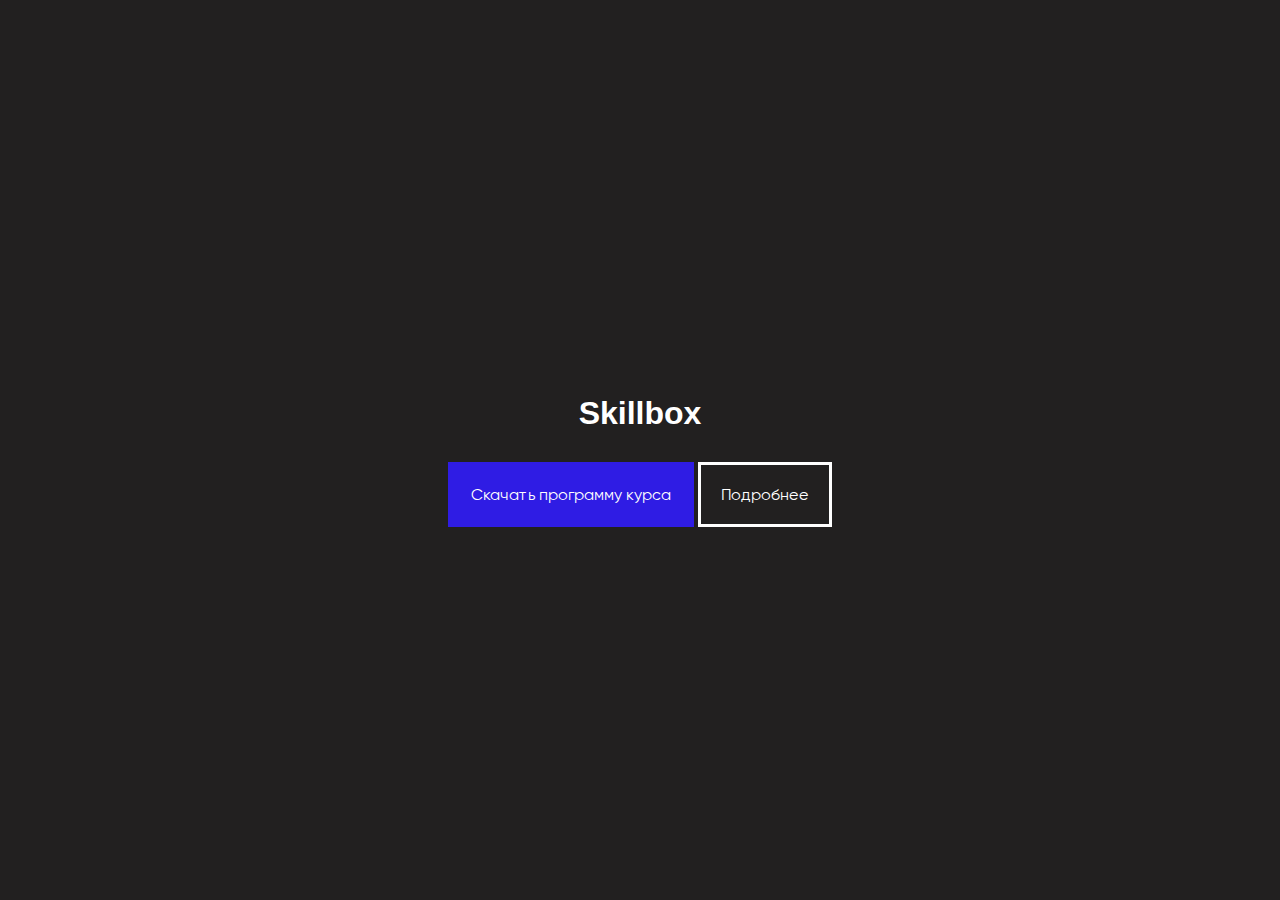
<file: index.html>
<!DOCTYPE html>
<html lang="ru">

<head>

  <meta charset="UTF-8">
  <link rel="stylesheet" href="css/style.css">
  <title>Домашняя страница</title>

</head>

<body>

  <div class="main-content">

    <h1 class="header-index"><a href="https://skillbox.ru/" target="_blank">Skillbox</a></h1>
    <div>
      <a class="link download-link" href="docs/skillbox.docx" download>Скачать программу курса</a>
      <a class="link more-link" href="program.html">Подробнее</a>
    </div>

  </div>

</body>

</html>
</file>
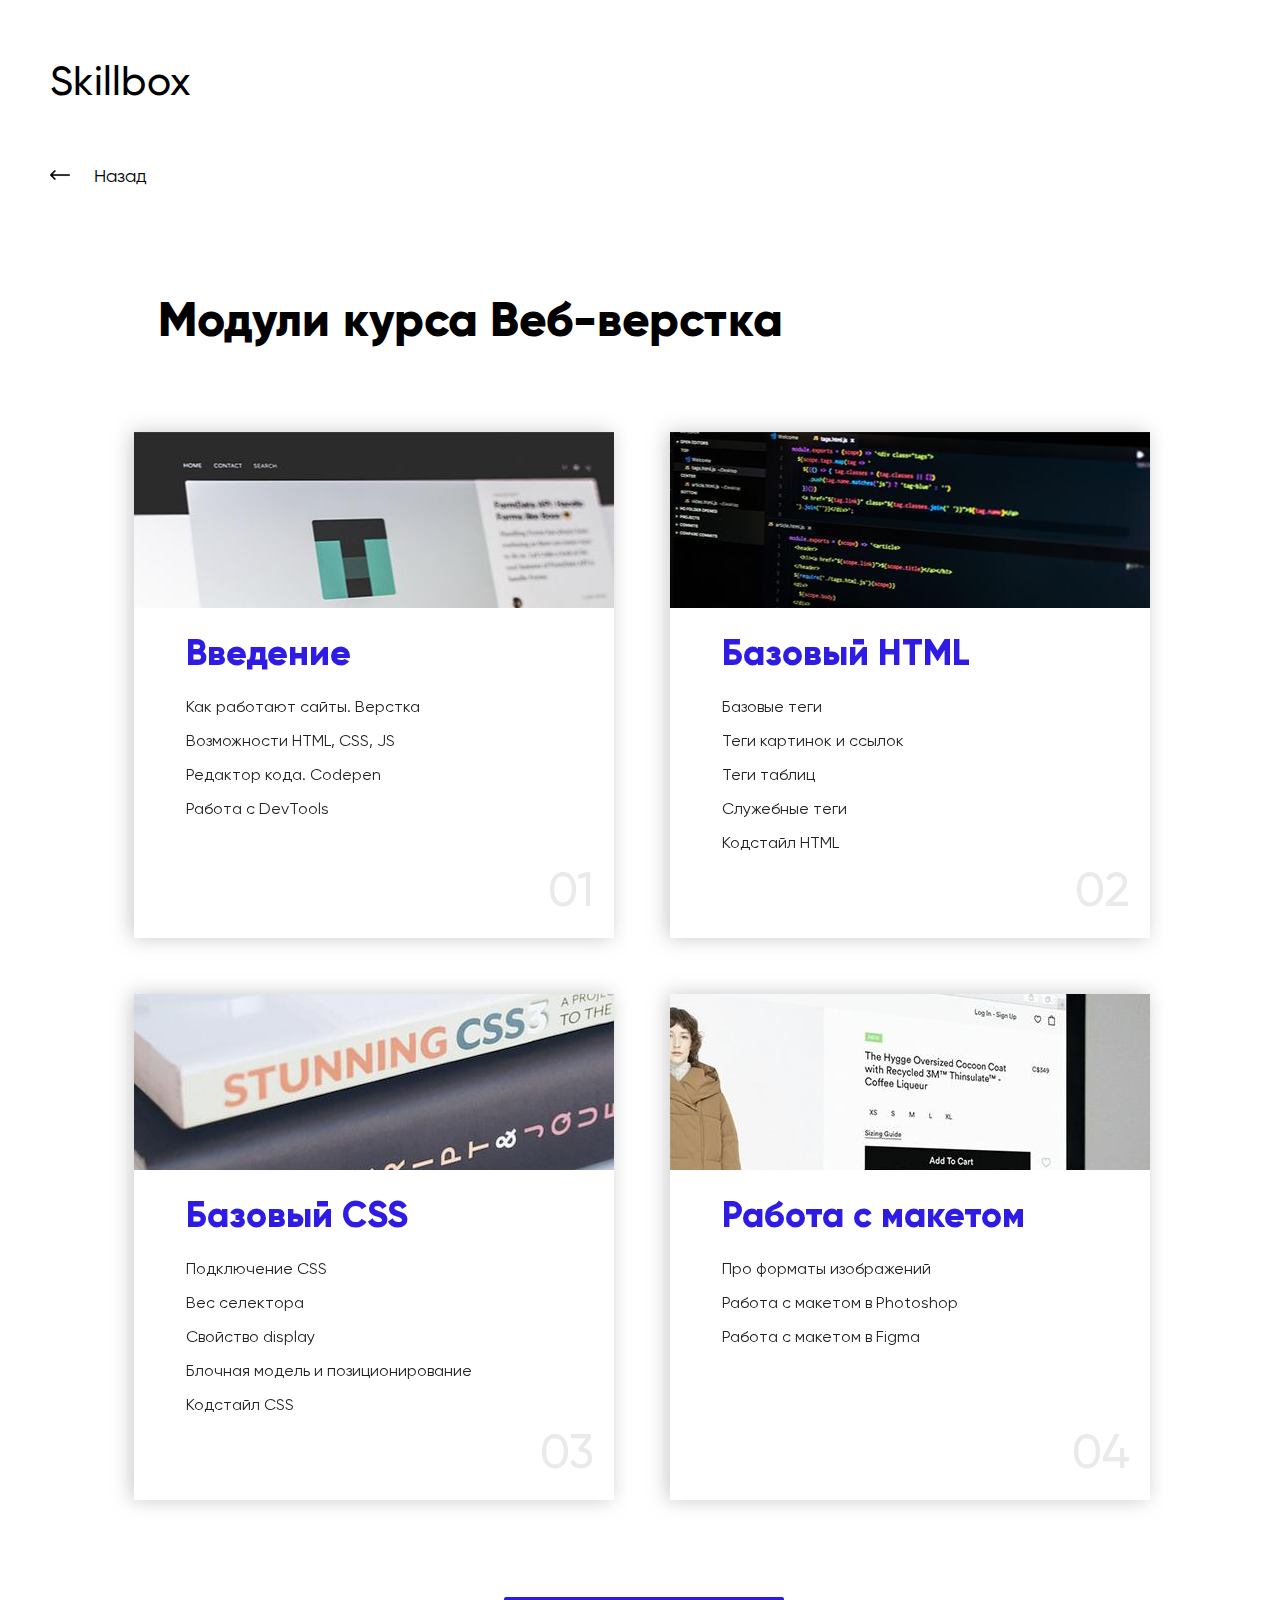
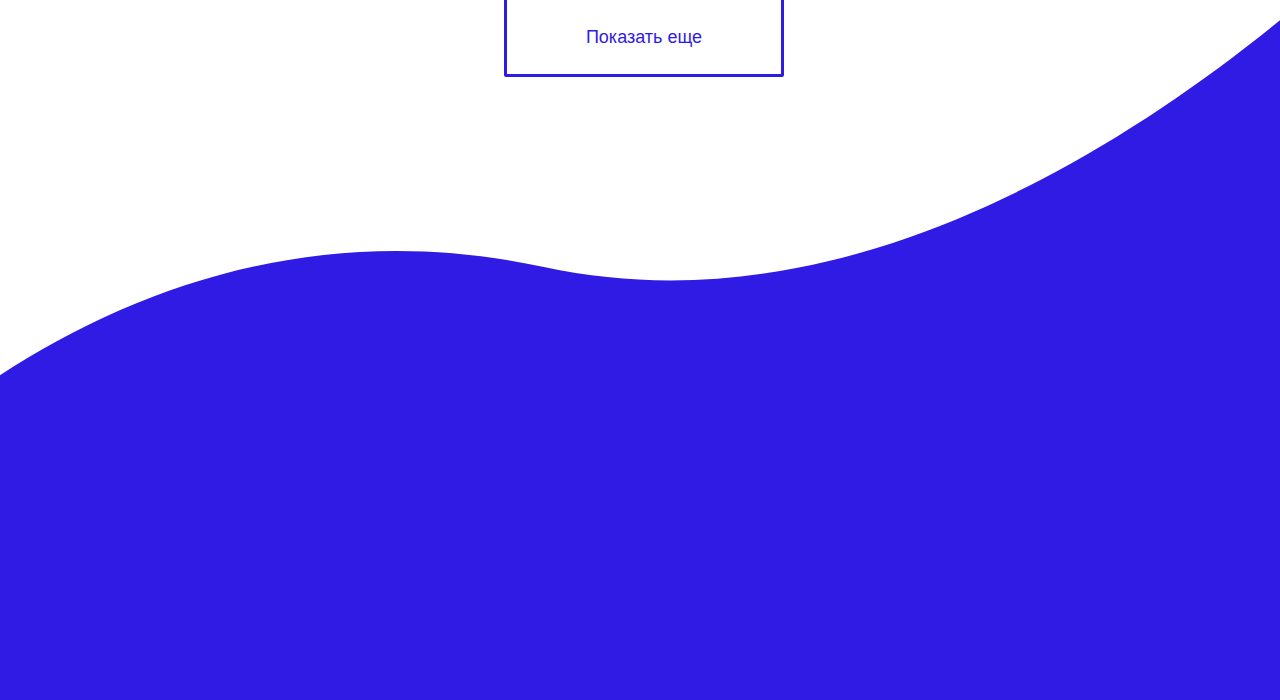
<file: modules.html>
<!DOCTYPE html>
<html lang="ru">

<head>

  <meta charset="UTF-8">
  <link rel="stylesheet" href="css/style.css">
  <title>Модули курса</title>

</head>

<body class="body-modules-vawe">

  <div class="container-modules">
    <div class="text-skillbox-modules">Skillbox</div>
    <a class="link-back" href="program.html">Назад</a>

    <div class="container-main">

      <div class="parent-modules">

        <h1 class="header1-modules">Модули курса Веб-верстка</h1>

        <ul class="list-modules">
          <li class="child-modules img-card-01">

            <div class="sublist-modules">
              <h2 class="modules-card-header">Введение</h2>
              <ul class="modules-card-sublist">
                <li>Как работают сайты. Верстка</li>
                <li>Возможности HTML, CSS, JS</li>
                <li>Редактор кода. Codepen</li>
                <li>Работа с DevTools</li>
              </ul>
            </div>

            <div class="number-modules">01</div>

          </li>

          <li class="right-modules child-modules img-card-02">

            <div class="sublist-modules">
              <h2 class="modules-card-header">Базовый HTML</h2>
              <ul class="modules-card-sublist">
                <li>Базовые теги</li>
                <li>Теги картинок и ссылок</li>
                <li>Теги таблиц</li>
                <li>Служебные теги</li>
                <li>Кодстайл HTML</li>
              </ul>
            </div>

            <div class="number-modules">02</div>

          </li>

          <li class="child-modules bottom-modules img-card-03">

            <div class="sublist-modules">
              <h2 class="modules-card-header">Базовый CSS</h2>
              <ul class="modules-card-sublist">
                <li>Подключение CSS</li>
                <li>Вес селектора</li>
                <li>Свойство display</li>
                <li>Блочная модель и позиционирование</li>
                <li>Кодстайл CSS</li>
              </ul>
            </div>

            <div class="number-modules">03</div>


          </li>

          <li class="right-modules child-modules bottom-modules img-card-04">


            <div class="sublist-modules">
              <h2 class="modules-card-header">Работа с макетом</h2>
              <ul class="modules-card-sublist">
                <li>Про форматы изображений</li>
                <li>Работа с макетом в Photoshop</li>
                <li>Работа с макетом в Figma</li>
              </ul>
            </div>

            <div class="number-modules">04</div>
          </li>

        </ul>

        <div class="btn-center-modules">
          <button class="btn-design-modules">Показать еще</button>
        </div>
      </div>

    </div>

  </div>

</body>

</html>
</file>
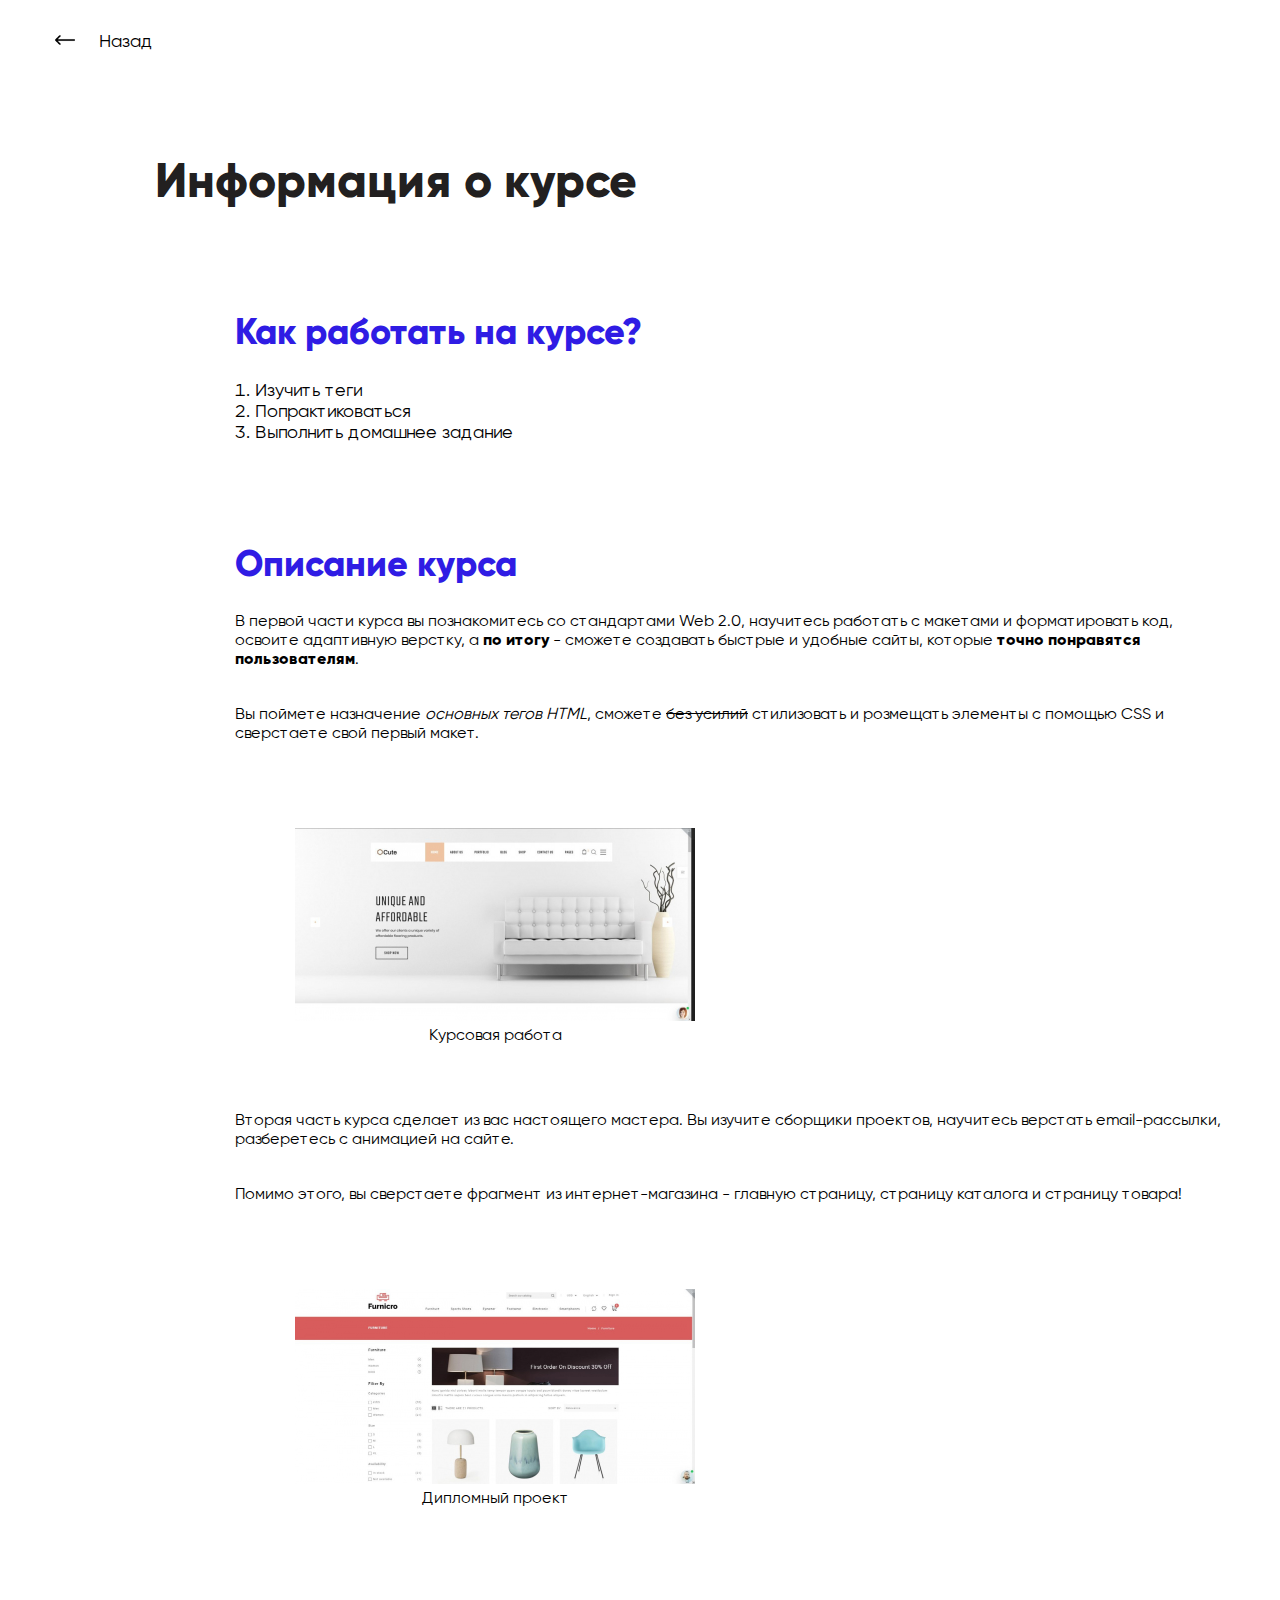
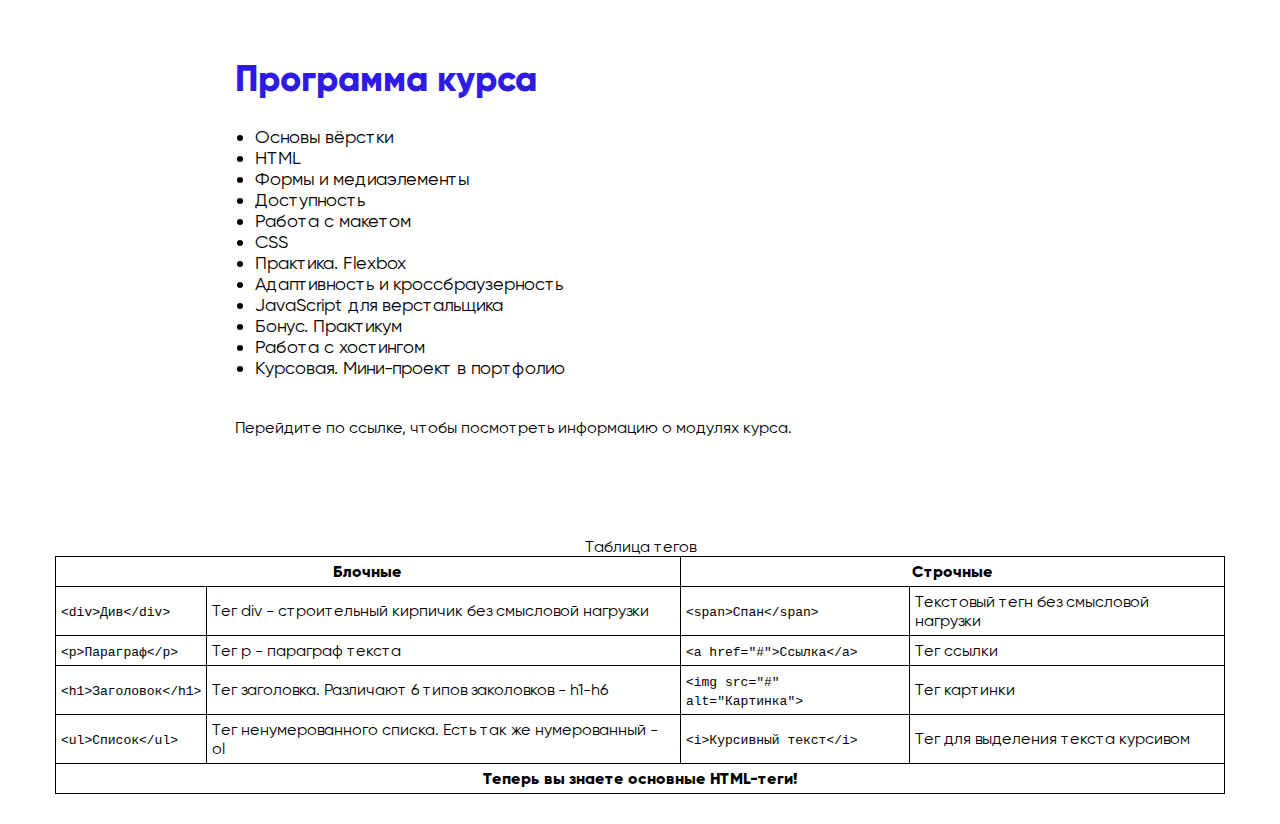
<file: program.html>
<!DOCTYPE html>
<html lang="ru">

<head>

  <meta charset="UTF-8">
  <link rel="stylesheet" href="css/style.css">
  <title>Информация о курсе</title>

</head>

<body>

  <div class="container-program">
    <a class="link-back" href="index.html">Назад</a>

    <h1 class="header-program">Информация о курсе</h1>
    <h2 class="header-skillbox">Как работать на курсе?</h2>
    <ol class="list-program">
      <li><a href="#myTable">Изучить теги</a></li>
      <li>Попрактиковаться</li>
      <li>Выполнить домашнее задание</li>
    </ol>

    <h2 class="header-skillbox">Описание курса</h2>
    <p class="paragraph">В первой части курса вы познакомитесь со стандартами Web 2.0, научитесь работать с макетами и
      форматировать код,
      освоите адаптивную верстку, а <b>по итогу</b> - сможете создавать быстрые и удобные сайты, которые
      <b>точно понравятся пользователям</b>.
    </p>
    <p class="paragraph">Вы поймете назначение <em>основных тегов HTML</em>, cможете <s>без усилий</s> стилизовать и
      розмещать элементы с
      помощью CSS и сверстаете свой первый макет.</p>
    <figure class="figure-format">
      <img class="img-width" src="img/site1.jpeg" alt="Первый макет сайта">
      <figcaption>Курсовая работа</figcaption>
    </figure>

    <p class="paragraph">Вторая часть курса сделает из вас настоящего мастера. Вы изучите сборщики проектов, научитесь
      верстать
      email-рассылки, разберетесь с анимацией на сайте.</p>
    <p class="paragraph">Помимо этого, вы сверстаете фрагмент из интернет-магазина - главную страницу, страницу каталога
      и страницу
      товара!
    </p>
    <figure class="figure-format">
      <img class="img-width" src="img/site2.jpeg" alt="Фрагмент страницы интернет-магазина">
      <figcaption>Дипломный проект</figcaption>
    </figure>

    <h2 class="header-skillbox">Программа курса</h2>
    <ul class="list-program">
      <li>Основы вёрстки</li>
      <li>HTML</li>
      <li>Формы и медиаэлементы</li>
      <li>Доступность</li>
      <li>Работа с макетом</li>
      <li>CSS</li>
      <li>Практика. Flexbox</li>
      <li>Адаптивность и кроссбраузерность</li>
      <li>JavaScript для верстальщика</li>
      <li>Бонус. Практикум</li>
      <li>Работа с хостингом</li>
      <li>Курсовая. Мини-проект в портфолио</li>
    </ul>

    <p class="paragraph">Перейдите <a href="modules.html">по ссылке</a>, чтобы посмотреть информацию о модулях курса.
    </p>

    <table id="myTable" class="table">
      <caption>Таблица тегов</caption>
      <thead>
        <tr>
          <th colspan="2"><strong>Блочные</strong></th>
          <th colspan="2"><strong>Строчные</strong></th>
        </tr>
      </thead>
      <tbody>
        <tr>
          <td><code>&lt;div&gt;Див&lt;/div&gt;</code></td>
          <td>Тег div - строительный кирпичик без смысловой нагрузки</td>
          <td><code>&lt;span&gt;Спан&lt;/span&gt;</code></td>
          <td>Текстовый тегн без смысловой нагрузки</td>
        </tr>
        <tr>
          <td><code>&lt;p&gt;Параграф&lt;/p&gt;</code></td>
          <td>Тег p - параграф текста</td>
          <td><code>&lt;a href="#"&gt;Ссылка&lt;/a&gt;</code></td>
          <td>Тег ссылки</td>
        </tr>
        <tr>
          <td><code>&lt;h1&gt;Заголовок&lt;/h1&gt;</code></td>
          <td>Тег заголовка. Различают 6 типов заколовков - h1-h6</td>
          <td><code>&lt;img src="#" alt="Картинка"&gt;</code></td>
          <td>Тег картинки</td>
        </tr>
        <tr>
          <td><code>&lt;ul&gt;Список&lt;/ul&gt;</code></td>
          <td>Тег ненумерованного списка. Есть так же нумерованный - ol</td>
          <td><code>&lt;i&gt;Курсивный текст&lt;/i&gt;</code></td>
          <td>Тег для выделения текста курсивом</td>
        </tr>
      </tbody>
      <tfoot>
        <tr>
          <th colspan="4"><b>Теперь вы знаете основные HTML-теги!</b></th>
        </tr>
      </tfoot>
    </table>
  </div>

</body>

</html>
</file>
<file: css/style.css>
@font-face {
  font-family: 'Graphik LCG';
  src: url('../fonts/GraphikLCG-Medium.woff2') format('woff2'), url('../fonts/GraphikLCG-Medium.woff') format('woff');
  font-display: swap;
  font-weight: 500;
  font-style: normal;
}

@font-face {
  font-family: 'Gilroy';
  src: url('../fonts/Gilroy-Regular.woff2') format('woff2'), url('../fonts/Gilroy-Regular.woff') format('woff');
  font-display: swap;
  font-weight: normal;
  font-style: normal;
}

@font-face {
  font-family: 'Gilroy';
  src: url('../fonts/Gilroy-ExtraBold.woff2') format('woff2'), url('../fonts/Gilroy-ExtraBold.woff') format('woff');
  font-display: swap;
  font-weight: 800;
  font-style: normal;
}

@font-face {
  font-family: 'Gilroy';
  src: url('../fonts/Gilroy-Medium.woff2') format('woff2'), url('../fonts/Gilroy-Medium.woff') format('woff');
  font-display: swap;
  font-weight: 500;
  font-style: normal;
}

* {
  box-sizing: border-box;
}

body {
  margin: 0;
  font-family: 'Gilroy', sans-serif;
}

a {
  color: inherit;
  text-decoration: none;
}

.main-content {
  display: flex;
  flex-direction: column;
  justify-content: center;
  align-items: center;
  height: 100vh;
  background-color: #222020;
}

.header-index {
  color: white;
  font-family: ‘Graphik LCG’, sans-serif;
  margin-bottom: 30px;
}

.link {
  padding: 20px;
  color: white;
  border: solid;
  border-width: 3px;
  display: inline-block;
}

.download-link {
  background-color: #2f1ce4;
  border-color: #2f1ce4;
}

.more-link {
  background-color: transparent;
  border-color: white;
}

.container-program {
  width: 1170px;
  margin: 0 auto;
  padding-top: 30px;
  padding-bottom: 30px;
}

.link-back {
  padding-left: 44px;
  background-image: url("../img/return.png");
  background-size: 20px 20px;
  background-repeat: no-repeat;
  font-size: 18px;
}

.header-program {
  margin-top: 100px;
  padding-left: 100px;
  font-size: 48px;
  color: #222020;
}

.header-skillbox {
  padding-left: 180px;
  font-size: 36px;
  color: #2f1ce4;
  margin-top: 100px;
  margin-bottom: 25px;
}

.list-program {
  padding-left: 200px;
  font-size: 18px;
  margin-bottom: 40px;
}

.paragraph {
  padding-left: 180px;
  padding-bottom: 20px;
}

.table {
  border: 1px solid #000;
  margin-top: 80px;
  border-collapse: collapse;
}

.table th {
  border: 1px solid #000;
  padding: 5px;
}

.table td {
  border: 1px solid #000;
  padding: 5px;
}

.figure-format {
  padding-left: 200px;
  text-align: center;
  display: inline-block;
  margin-top: 50px;
  margin-bottom: 50px;
}

.img-width {
  max-width: 400px;
}

.container-modules {
  width: 1180px;
  margin: 0 auto;
  padding-top: 58px;
}

.container-main {
  width: 1020px;
  padding-top: 104px;
  padding-left: 84px;
}

.header1-modules {
  margin: 0;
  padding-left: 24px;
  margin-bottom: 83px;
  font-size: 48px;
  font-weight: 800;
}

.text-skillbox-modules {
  font-size: 40px;
  font-weight: 500;
  margin-bottom: 60px;
}

.body-modules-vawe {
  background-image: url("../img/modules/wave.svg");
  background-repeat: no-repeat;
  background-position: bottom;
  padding-bottom: 623px;
}

.list-modules {
  padding: 0;
  margin: 0 0 97px 0;
  list-style: none;
  font-size: 0;
}

.child-modules {
  display: inline-block;
  width: 480px;
  min-height: 506px;
  margin: 0 56px 56px 0;
  padding-top: 176px;
  vertical-align: middle;
  position: relative;
  filter: drop-shadow(-2.853px 0.927px 10px rgba(83, 83, 83, 0.31));
  background-color: #ffffff;
}

.number-modules {
  position: absolute;
  right: 20px;
  bottom: 20px;
  font-size: 48px;
  color: #eaeaea;
  font-weight: 500;
  text-align: right;
}

.parent-modules {
  width: inherit;
  margin: 0 auto;
  align-content: center;
}

.right-modules {
  margin-right: 0;
}

.bottom-modules {
  margin-bottom: 0;
}

.btn-center-modules {
  text-align: center;
}

.btn-design-modules {
  width: 280px;
  height: 80px;
  border-radius: 2px;
  background-color: white;
  border: 3px solid #2f1ce4;
  font-size: 18px;
  color: #2f1ce4;
}

.button1 {
  background-color: white;
  color: black;
  border: 2px solid #4CAF50;
}

.sublist-modules {
  padding: 8px 0 0 52px;
  background-color: white;
  min-height: 330px;
}

.modules-card-header {
  font-size: 36px;
  color: #2f1ce4;
  font-weight: 800;
  margin-top: 15px;
  margin-bottom: 15px;
  /* line-height: 56px; */
}

.modules-card-sublist {
  padding: 0;
  margin: 0;
  list-style: none;
  font-size: 16px;
  line-height: 34px;
  color: #222020;
}

.img-card-01 {
  background-image: url("../img/modules/photo-01.jpg");
  background-size: auto;
  background-repeat: no-repeat;
  background-position: top;
}

.img-card-02 {
  background-image: url("../img/modules/photo-02.jpg");
  background-size: auto;
  background-repeat: no-repeat;
  background-position: top;
}

.img-card-03 {
  background-image: url("../img/modules/photo-03.jpg");
  background-size: auto;
  background-repeat: no-repeat;
  background-position: -280px -420px;
}

.img-card-04 {
  background-image: url("../img/modules/photo-04.jpg");
  background-size: auto;
  background-repeat: no-repeat;
  background-position: 0 -180px;
}
</file>
